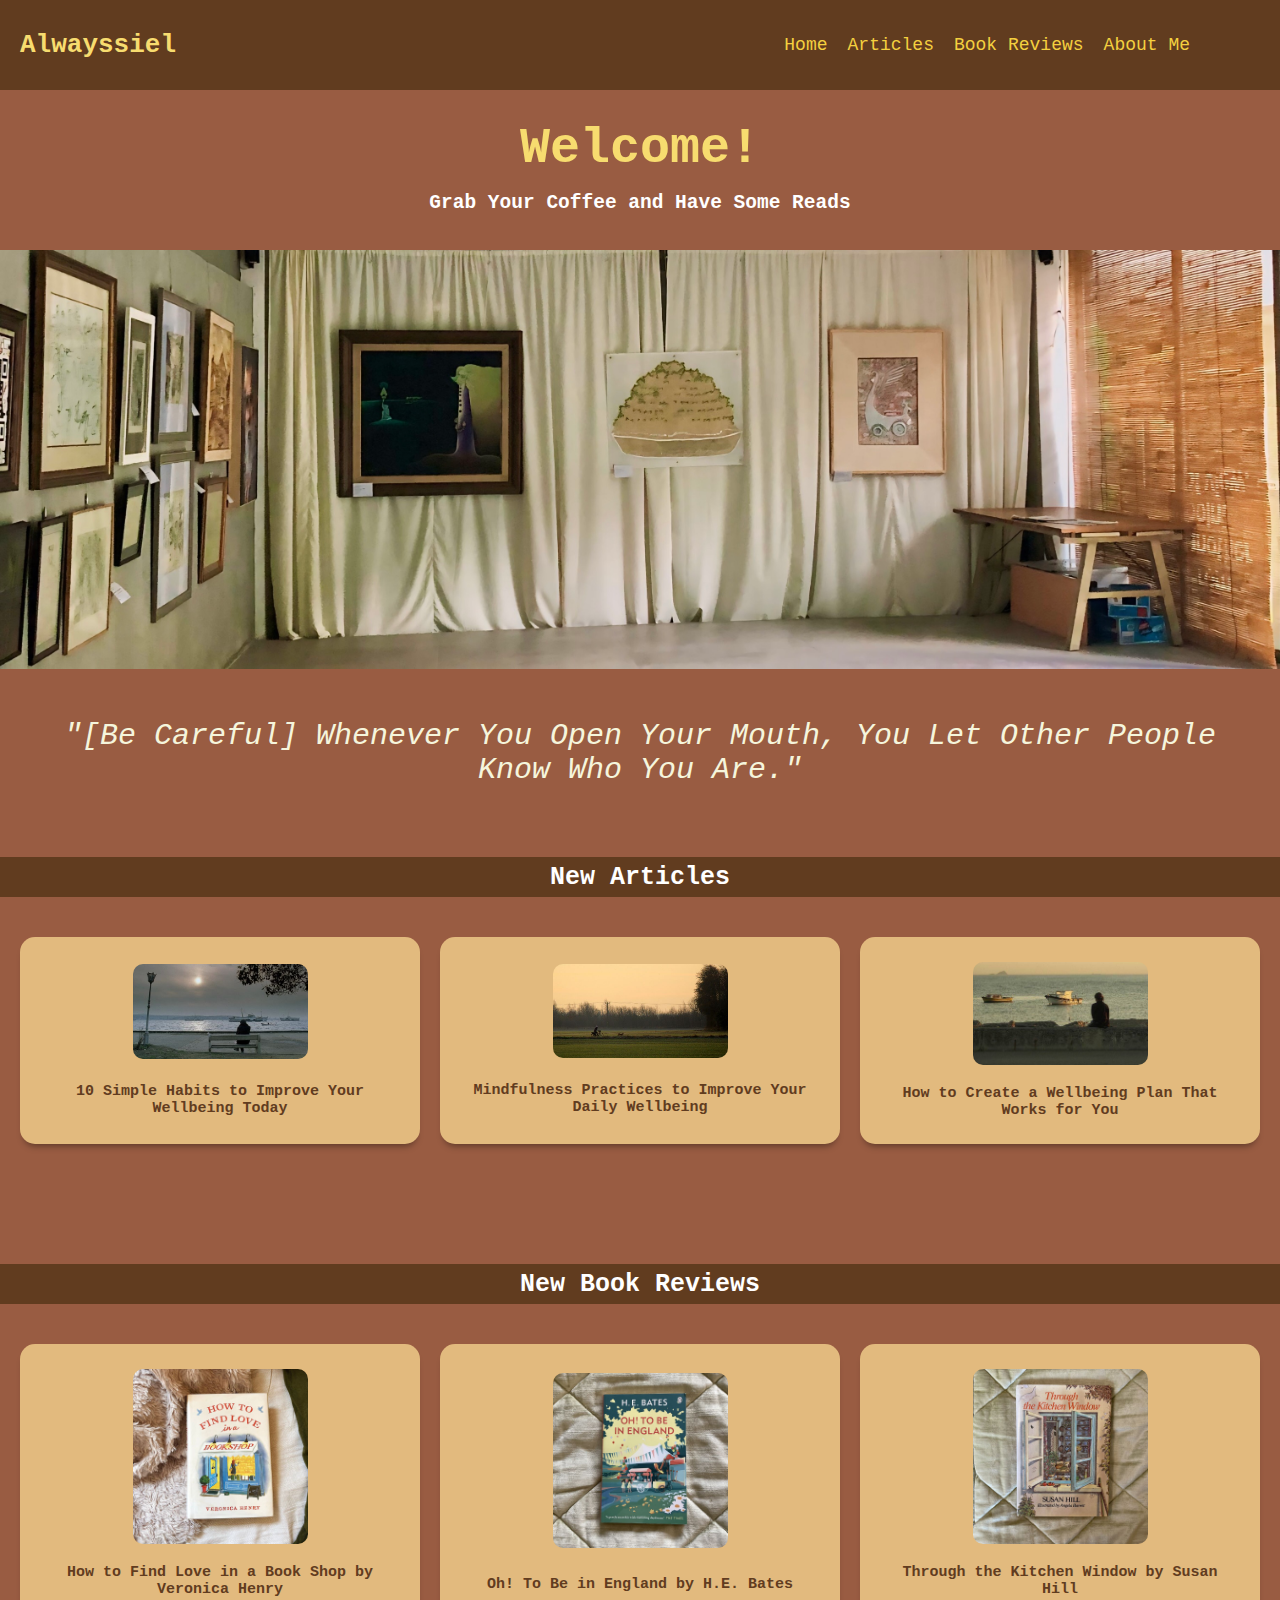
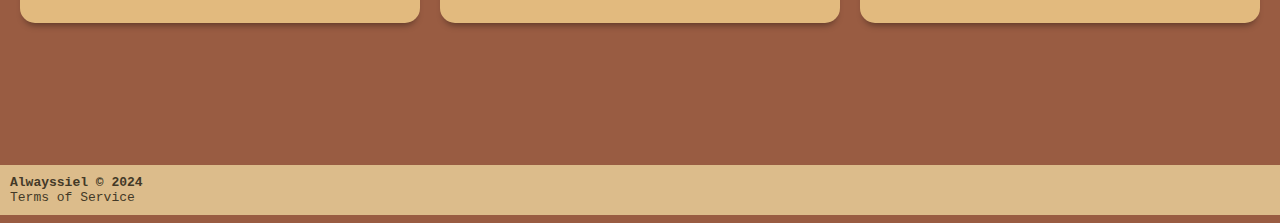
<file: index.html>
<!DOCTYPE html>
<html lang="en">
<head>
    <meta charset="utf-8">
    <meta name="viewport" content="width=device-width, initial-scale=1.0">
    <title>Alwayssiel</title>

    <!--CUSTOM CSS-->
    <link rel="stylesheet" href="index.css">
</head>

<body style="background-color: rgb(153, 92, 66); min-height: 100vh;">
<header class="header">
    <h1 style="color: #F7DC6F"> Alwayssiel</h1> 
        <!--MENU-->
            <nav class="nav">
                <ul>
                    <li><a href="#">Home</a></li>
                    <li><a href="projects-articles.html">Articles</a></li>
                    <li><a href="project-bookreviews.html">Book Reviews</a></li>
                    <li><a href="project-aboutme.html">About Me</a></li>
                </ul>
            </nav>
</header>

    <!--WELCOMING TEXT-->
    <h2 class="title main-title">Welcome!</h2>
    <h2 class="title secondary-title">Grab Your Coffee and Have Some Reads</h2>

<br>
<br>

        <!--WELCOMING POST-->
        <section>
        <div class="flex-container">
        <img src="assets/mainfoto3.jpg" alt="Welcoming Post">
        <p style="color:beige; font-size: 30px; text-align: center;
        font-family: monospace; padding-top: 50px; margin-left: 50px; margin-right: 50px; font-style:italic;">"[Be Careful] Whenever You Open Your Mouth, You Let Other People Know Who You Are."</p>
        </div>
        </section>


        <!-- NEW ARTICLES -->
        <section id="display-area">
            <h2 class="h2"> New Articles </h2>
        </section>

        <section class="main-cards">
            <div class="card" id="ArticlesCard">
                <img src="assets/A1.jpeg" alt="artikelimg">
                    <a href="contohartikel1.html">10 Simple Habits to Improve Your Wellbeing Today</a>
            </div>

            <div class="card" id="ArticlesCard">
                <img src="assets/A2.jpeg" alt="artikelimg">
                    <a href="contohartikel2.html">Mindfulness Practices to Improve Your Daily Wellbeing</a>
            </div>

            <div class="card" id="ArticlesCard">
                <img src="assets/A3.jpeg" alt="artikelimg">
                    <a href="contohartikel3.html">How to Create a Wellbeing Plan That Works for You</a>
            </div>
        </section>


        <!-- NEW BOOK REVIEWS -->
        <section id="display-area">
            <h2 class="h2-2"> New Book Reviews </h2>
        </section>

        <section class="main-cards">
            <div class="card" id="BookReviewsCard">
                <img src="assets/book1.jpeg" alt="bookreviewsimg">
                    <a href="contohbookreview1.html">How to Find Love in a Book Shop by Veronica Henry</a>
            </div>

            <div class="card" id="BookReviewsCard">
                <img src="assets/book2.jpeg" alt="bookreviewsimg">
                    <a href="contohbookreview2.html">Oh! To Be in England by H.E. Bates</a>
            </div>

            <div class="card" id="BookReviewsCard">
                <img src="assets/book3.jpeg" alt="bookreviewsimg">
                    <a href="contohbookreview3.html">Through the Kitchen Window by Susan Hill</a>
            </div>
        </section>

    

    <br>
    <br>
    <br>
    <br>
    
    <!---FOOTER--->
        <footer>
            <p><b> Alwayssiel &copy; 2024 </b></p>
            <p> Terms of Service </p>
        </footer>

</body>
</html>
</file>
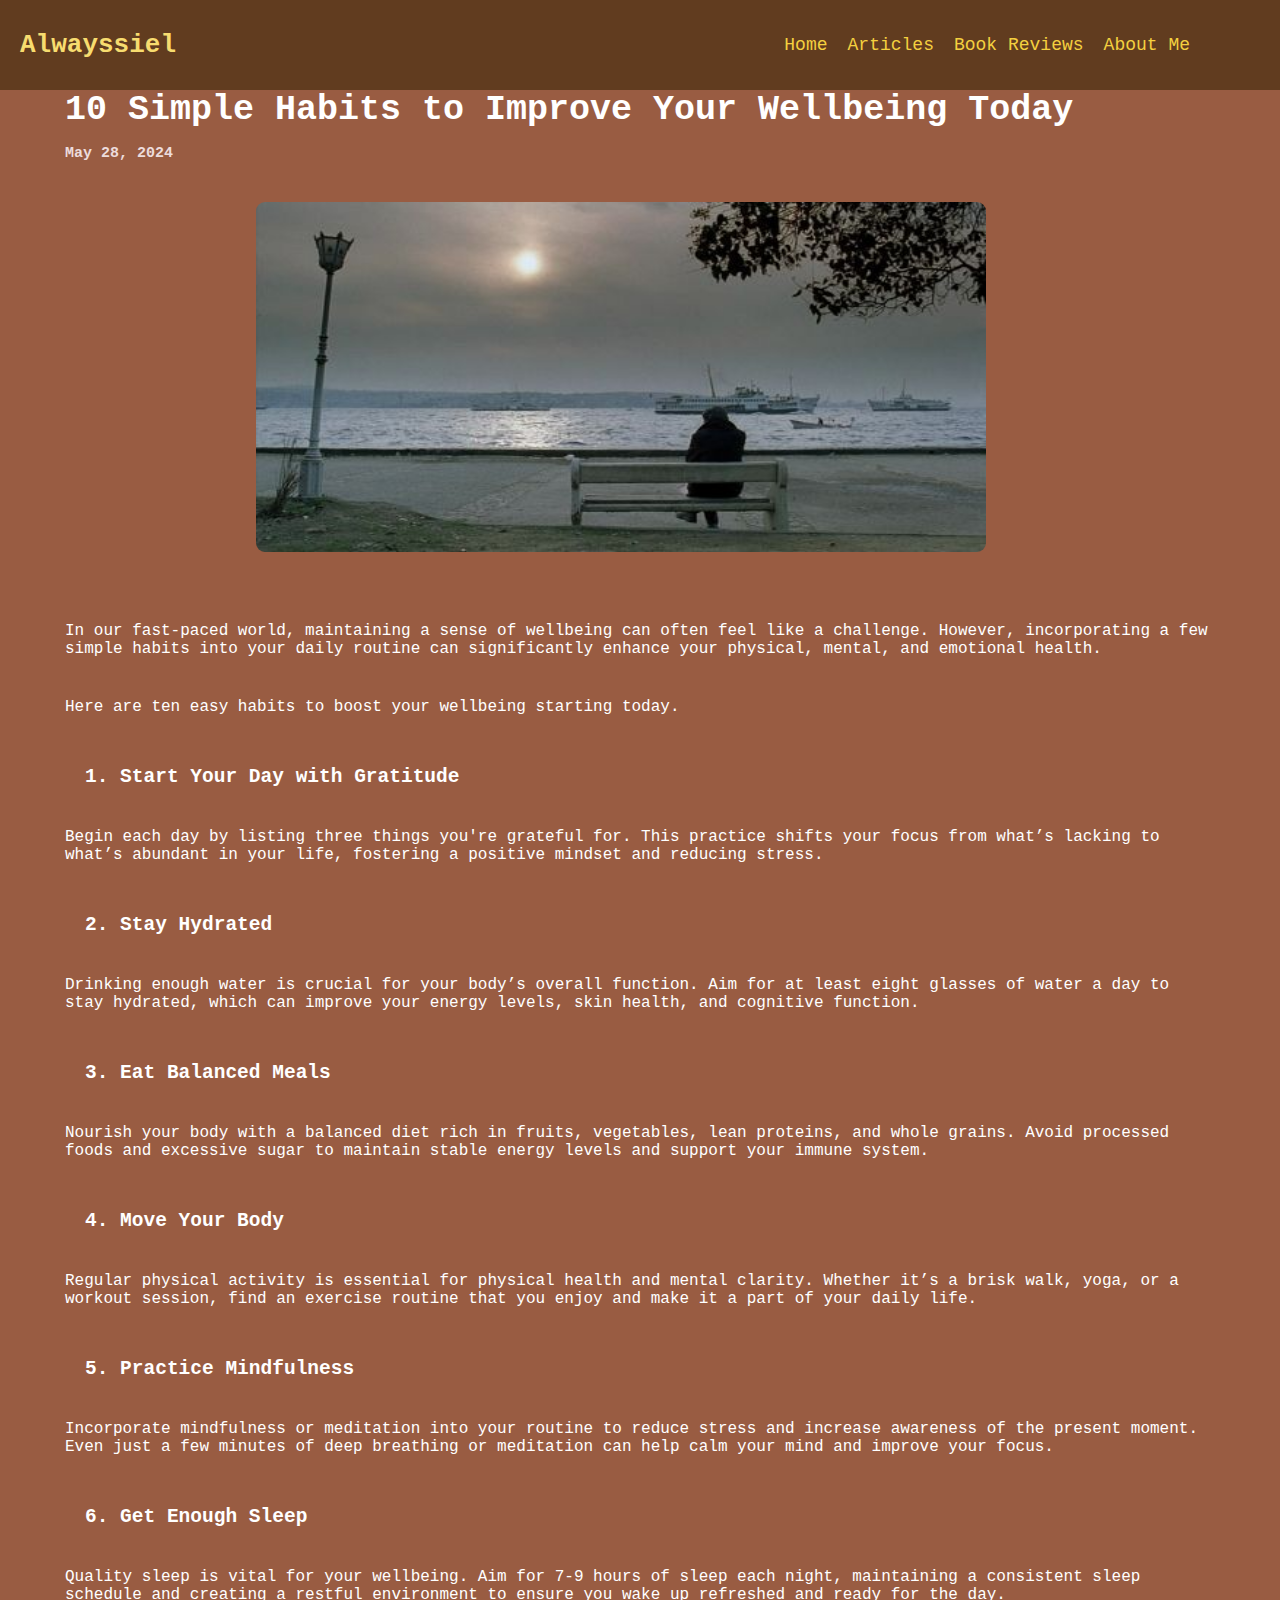
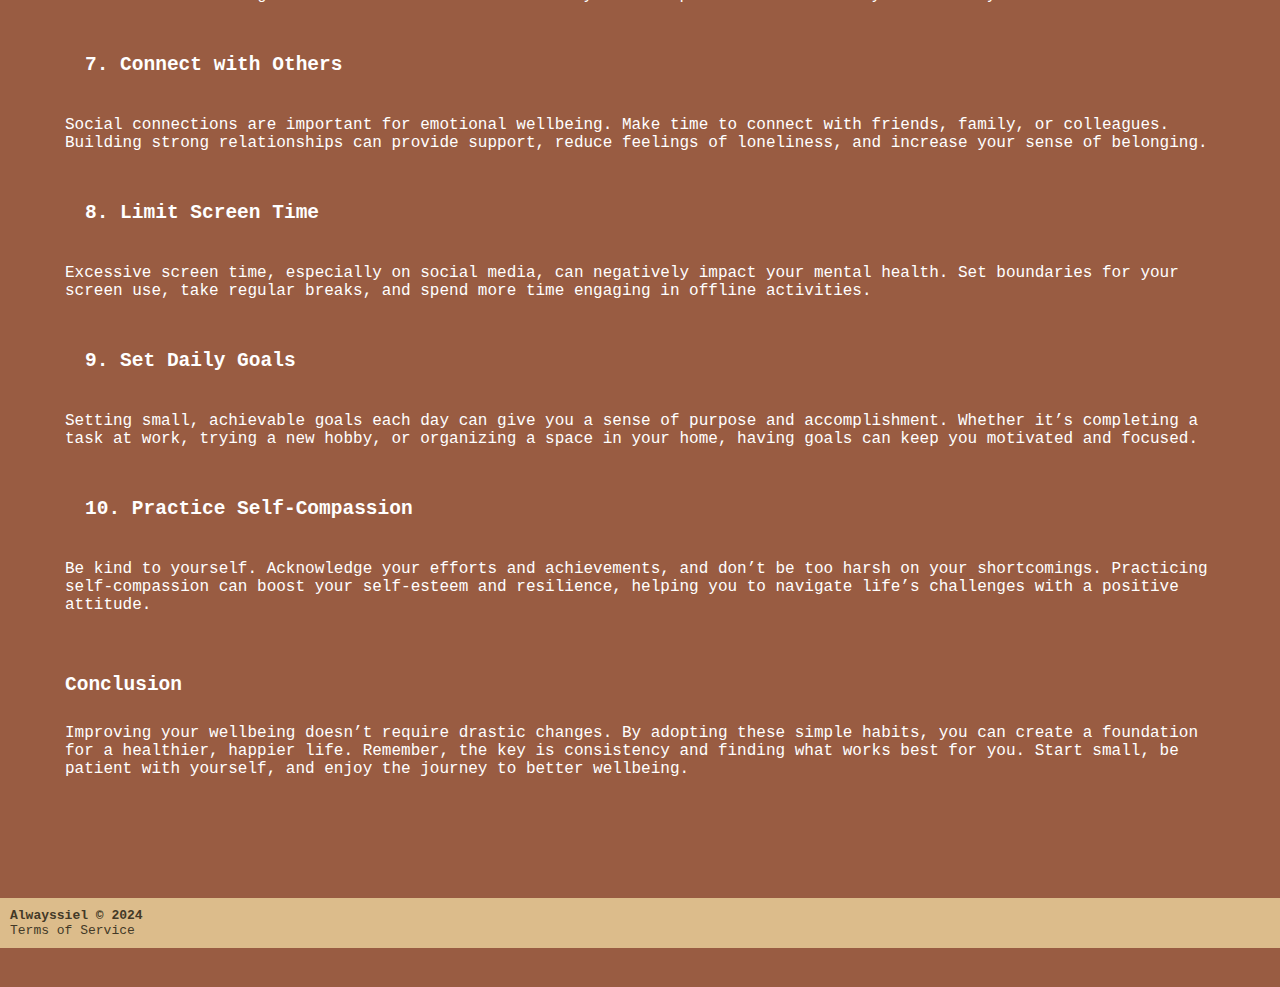
<file: contohartikel1.html>
<!DOCTYPE html>
<html lang="en">

<head>
    <meta charset="utf-8">
    <meta name="viewport" content="width=device-width, initial-scale=1.0">
    <title>Alwayssiel</title>

    <!--CUSTOM CSS-->
    <link rel="stylesheet" href="index.css">
</head>

<body style="background-color: rgb(153, 92, 66);">
    <header class="header">
        <h1 style="color: #F7DC6F"> Alwayssiel</h1> 
            <div class="grid-container">
            </div>
            <!--MENU-->
                <nav class="nav">
                    <ul>
                        <li><a href="index.html">Home</a></li>
                        <li><a href="projects-articles.html">Articles</a></li>
                        <li><a href="project-bookreviews.html">Book Reviews</a></li>
                        <li><a href="project-aboutme.html">About Me</a></li>
                    </ul>
                </nav>
            </div>
        </header>

        <section id="display-area">
            <!--TITLE ARTICLE-->
            <div>
                <h2 class="TITLE-As"><b>10 Simple Habits to Improve Your Wellbeing Today</b></h2>
                <h3 class="DATE-As">May 28, 2024</p>
            </div>

            <section>
            <div class="IMG-ContentAs">
                <img class="IMG-As" src="assets/A1.jpeg" alt="Foto-Artikel1">
            </div>
            </section>

            <div>
                    <!---FIRST SENTENCE-->
                    <p class="content-As"> In our fast-paced world, maintaining a sense of wellbeing can often feel like a challenge. However, incorporating a few simple habits into your daily routine can significantly enhance your physical, mental, and emotional health.</p>
                    <!---FULL CONTENT--->
                    <p class="maincontent-As">Here are ten easy habits to boost your wellbeing starting today.</p>
                    <h2 class="H2-As"><b>1. Start Your Day with Gratitude</b></h2>
                    <p class="maincontent-As">Begin each day by listing three things you're grateful for. This practice shifts your focus from what’s lacking to what’s abundant in your life, fostering a positive mindset and reducing stress.</p>
                    <h2 class="H2-As"><b>2. Stay Hydrated</b></h2>
                    <p class="maincontent-As">Drinking enough water is crucial for your body’s overall function. Aim for at least eight glasses of water a day to stay hydrated, which can improve your energy levels, skin health, and cognitive function.</p>
                    <h2 class="H2-As"><b>3. Eat Balanced Meals</b></h2>
                    <p class="maincontent-As">Nourish your body with a balanced diet rich in fruits, vegetables, lean proteins, and whole grains. Avoid processed foods and excessive sugar to maintain stable energy levels and support your immune system.</p>
                    <h2 class="H2-As"><b>4. Move Your Body</b></h2>
                    <p class="maincontent-As">Regular physical activity is essential for physical health and mental clarity. Whether it’s a brisk walk, yoga, or a workout session, find an exercise routine that you enjoy and make it a part of your daily life.</p>
                    <h2 class="H2-As"><b>5. Practice Mindfulness</b></h2>
                    <p class="maincontent-As">Incorporate mindfulness or meditation into your routine to reduce stress and increase awareness of the present moment. Even just a few minutes of deep breathing or meditation can help calm your mind and improve your focus.</p>
                    <h2 class="H2-As"><b>6. Get Enough Sleep</b></h2>
                    <p class="maincontent-As">Quality sleep is vital for your wellbeing. Aim for 7-9 hours of sleep each night, maintaining a consistent sleep schedule and creating a restful environment to ensure you wake up refreshed and ready for the day.</p>
                    <h2 class="H2-As"><b>7. Connect with Others</b></h2>
                    <p class="maincontent-As">Social connections are important for emotional wellbeing. Make time to connect with friends, family, or colleagues. Building strong relationships can provide support, reduce feelings of loneliness, and increase your sense of belonging.</p>
                    <h2 class="H2-As"><b>8. Limit Screen Time</b></h2>
                    <p class="maincontent-As">Excessive screen time, especially on social media, can negatively impact your mental health. Set boundaries for your screen use, take regular breaks, and spend more time engaging in offline activities.</p>
                    <h2 class="H2-As"><b>9. Set Daily Goals</b></h2>
                    <p class="maincontent-As">Setting small, achievable goals each day can give you a sense of purpose and accomplishment. Whether it’s completing a task at work, trying a new hobby, or organizing a space in your home, having goals can keep you motivated and focused.</p>
                    <h2 class="H2-As"><b>10. Practice Self-Compassion</b></h2>
                    <p class="maincontent-As">Be kind to yourself. Acknowledge your efforts and achievements, and don’t be too harsh on your shortcomings. Practicing self-compassion can boost your self-esteem and resilience, helping you to navigate life’s challenges with a positive attitude.</p>
                    <h2 class="H2-AsCon"><b>Conclusion</b></h2>
                    <p class="lastsentence-As">Improving your wellbeing doesn’t require drastic changes. By adopting these simple habits, you can create a foundation for a healthier, happier life. Remember, the key is consistency and finding what works best for you. Start small, be patient with yourself, and enjoy the journey to better wellbeing.</p>
                    </p>
                </div>
            </div>
        </section>

        <!---FOOTER--->

        <footer>
            <p><b> Alwayssiel &copy; 2024 </b></p>
            <p> Terms of Service </p>
        </footer>
</body>
</html>
</file>
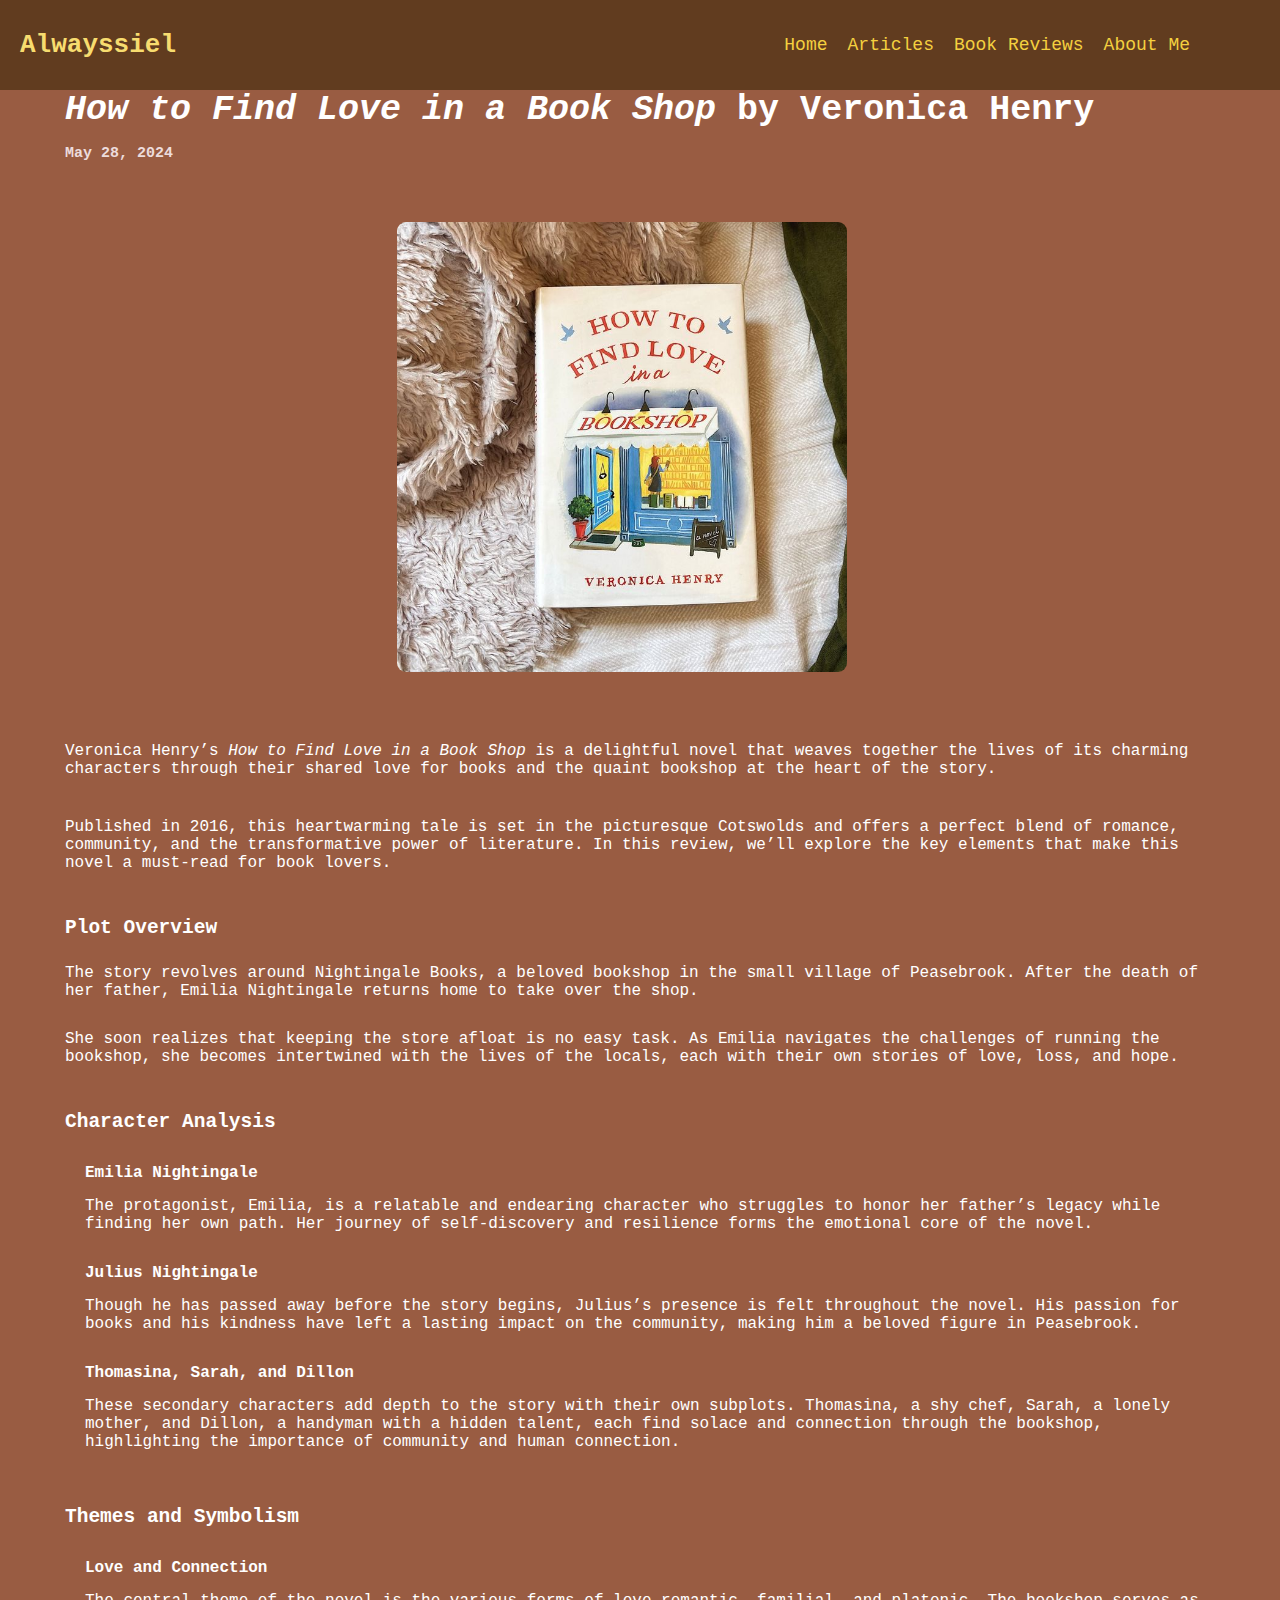
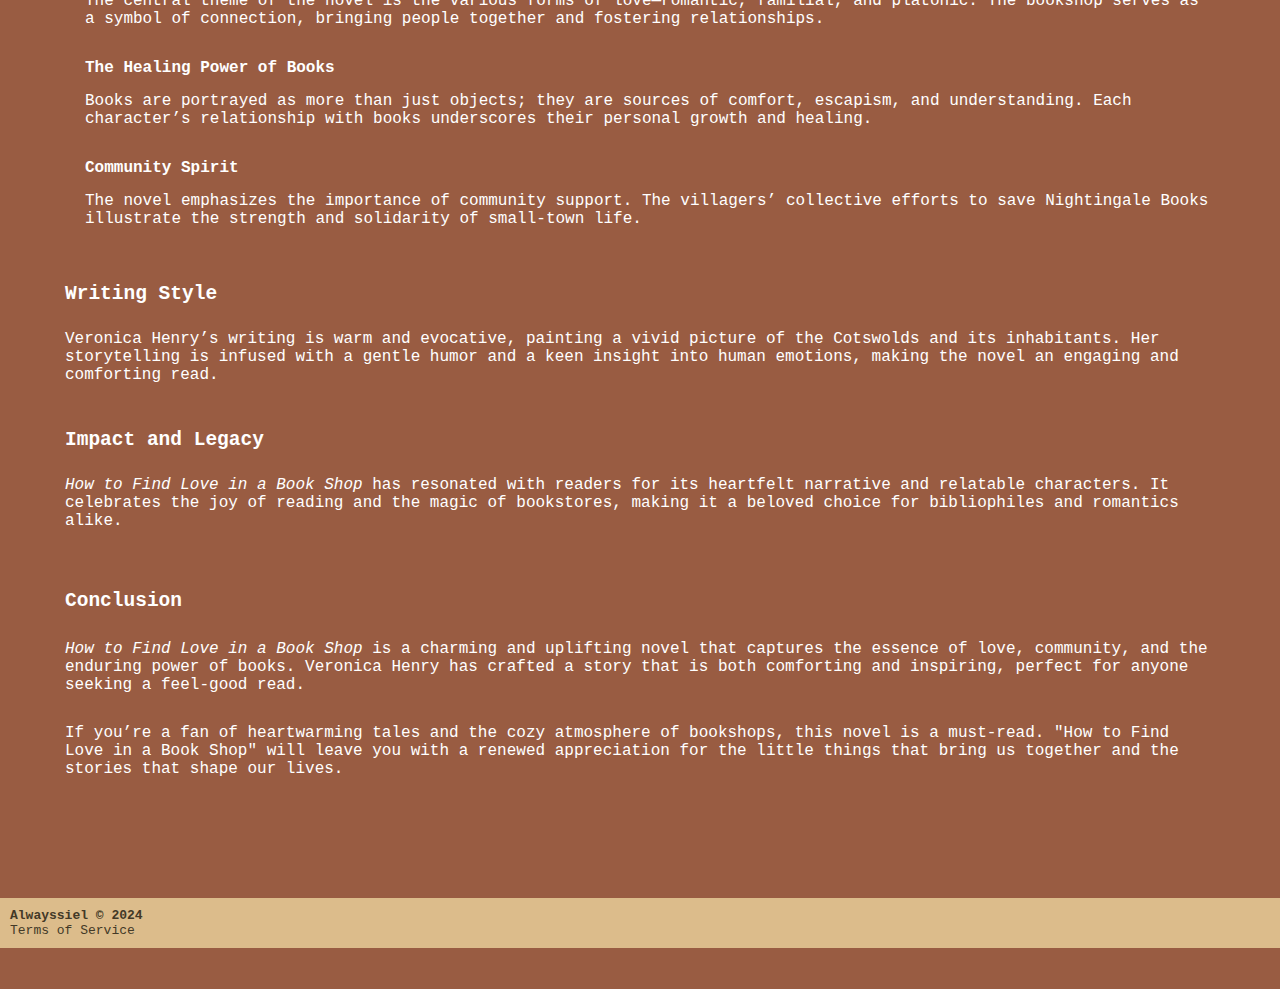
<file: contohbookreview1.html>
<!DOCTYPE html>
<html lang="en">

<head>
    <meta charset="utf-8">
    <meta name="viewport" content="width=device-width, initial-scale=1.0">
    <title>Alwayssiel</title>

    <!--CUSTOM CSS-->
    <link rel="stylesheet" href="index.css">
</head>

<body style="background-color: rgb(153, 92, 66);">
    <header class="header">
        <h1 style="color: #F7DC6F"> Alwayssiel</h1> 
            <div class="grid-container">
            </div>
            <!--MENU-->
                <nav class="nav">
                    <ul>
                        <li><a href="index.html">Home</a></li>
                        <li><a href="projects-articles.html">Articles</a></li>
                        <li><a href="project-bookreviews.html">Book Reviews</a></li>
                        <li><a href="project-aboutme.html">About Me</a></li>
                    </ul>
                </nav>
            </div>
        </header>

        <section id="display-area">
            <!--TITLE ARTICLE-->
            <div>
                <h2 class="TITLE-As"><b><i>How to Find Love in a Book Shop</i> by Veronica Henry</b></h2>
                <h3 class="DATE-As">May 28, 2024</p>
            </div>

            <section>
            <div class="IMG-ContentAs">
                <img class="IMG-RV" src="assets/book1.jpeg" alt="Foto-Artikel1">
            </div>
            </section>

            <div>
                <!---FIRST SENTENCE-->
                    <p class="content-As"> Veronica Henry’s <i>How to Find Love in a Book Shop</i> is a delightful novel that weaves together the lives of its charming characters through their shared love for books and the quaint bookshop at the heart of the story.</p>
                <!---FULL CONTENT--->
                    <p class="maincontent-As">Published in 2016, this heartwarming tale is set in the picturesque Cotswolds and offers a perfect blend of romance, community, and the transformative power of literature. In this review, we’ll explore the key elements that make this novel a must-read for book lovers.</p>
                    <h2 class="H2-Rv"><b>Plot Overview</b></h2>
                    <p class="maincontent-As">The story revolves around Nightingale Books, a beloved bookshop in the small village of Peasebrook. After the death of her father, Emilia Nightingale returns home to take over the shop.</p>
                    <p class="maincontent-As">She soon realizes that keeping the store afloat is no easy task. As Emilia navigates the challenges of running the bookshop, she becomes intertwined with the lives of the locals, each with their own stories of love, loss, and hope.</p>
                    <h2 class="H2-Rv"><b>Character Analysis</b></h2>
                        <ul>
                            <li><h3 class="H3-Rv"><b>Emilia Nightingale</b></h3></li>
                            <p class="maincontent-Aslist">The protagonist, Emilia, is a relatable and endearing character who struggles to honor her father’s legacy while finding her own path. Her journey of self-discovery and resilience forms the emotional core of the novel.</p>
                            <li><h3 class="H3-Rv"><b>Julius Nightingale</b></h3></li>
                            <p class="maincontent-Aslist">Though he has passed away before the story begins, Julius’s presence is felt throughout the novel. His passion for books and his kindness have left a lasting impact on the community, making him a beloved figure in Peasebrook.</p>
                            <li><h3 class="H3-Rv"><b>Thomasina, Sarah, and Dillon</b></h3></li>
                            <p class="maincontent-Aslist">These secondary characters add depth to the story with their own subplots. Thomasina, a shy chef, Sarah, a lonely mother, and Dillon, a handyman with a hidden talent, each find solace and connection through the bookshop, highlighting the importance of community and human connection.</p>
                        </ul>

                    <h2 class="H2-Rv"><b>Themes and Symbolism</b></h2>
                        <ul>
                            <li><h3 class="H3-Rv"><b>Love and Connection</b></h3></li>
                            <p class="maincontent-Aslist">The central theme of the novel is the various forms of love—romantic, familial, and platonic. The bookshop serves as a symbol of connection, bringing people together and fostering relationships.</p>
                            <li><h3 class="H3-Rv"><b>The Healing Power of Books</b></h3></li>
                            <p class="maincontent-Aslist">Books are portrayed as more than just objects; they are sources of comfort, escapism, and understanding. Each character’s relationship with books underscores their personal growth and healing.</p>
                            <li><h3 class="H3-Rv"><b>Community Spirit</b></h3></li>
                            <p class="maincontent-Aslist">The novel emphasizes the importance of community support. The villagers’ collective efforts to save Nightingale Books illustrate the strength and solidarity of small-town life.</p>
                        </ul>

                    <h2 class="H2-Rv"><b>Writing Style</b></h2>
                    <p class="maincontent-As">Veronica Henry’s writing is warm and evocative, painting a vivid picture of the Cotswolds and its inhabitants. Her storytelling is infused with a gentle humor and a keen insight into human emotions, making the novel an engaging and comforting read.</p>
                    <h2 class="H2-Rv"><b>Impact and Legacy</b></h2>
                    <p class="maincontent-As"><i>How to Find Love in a Book Shop</i> has resonated with readers for its heartfelt narrative and relatable characters. It celebrates the joy of reading and the magic of bookstores, making it a beloved choice for bibliophiles and romantics alike.</p>
                    
                    <h2 class="H2-AsCon"><b>Conclusion</b></h2>
                    <p class="maincontent-As"><i>How to Find Love in a Book Shop</i> is a charming and uplifting novel that captures the essence of love, community, and the enduring power of books. Veronica Henry has crafted a story that is both comforting and inspiring, perfect for anyone seeking a feel-good read.</p>
                    <p class="lastsentence-As">If you’re a fan of heartwarming tales and the cozy atmosphere of bookshops, this novel is a must-read. "How to Find Love in a Book Shop" will leave you with a renewed appreciation for the little things that bring us together and the stories that shape our lives.</p>
                </div>
            </div>
        </section>

        <!---FOOTER--->

        <footer>
            <p><b> Alwayssiel &copy; 2024 </b></p>
            <p> Terms of Service </p>
        </footer>
</body>
</html>
</file>
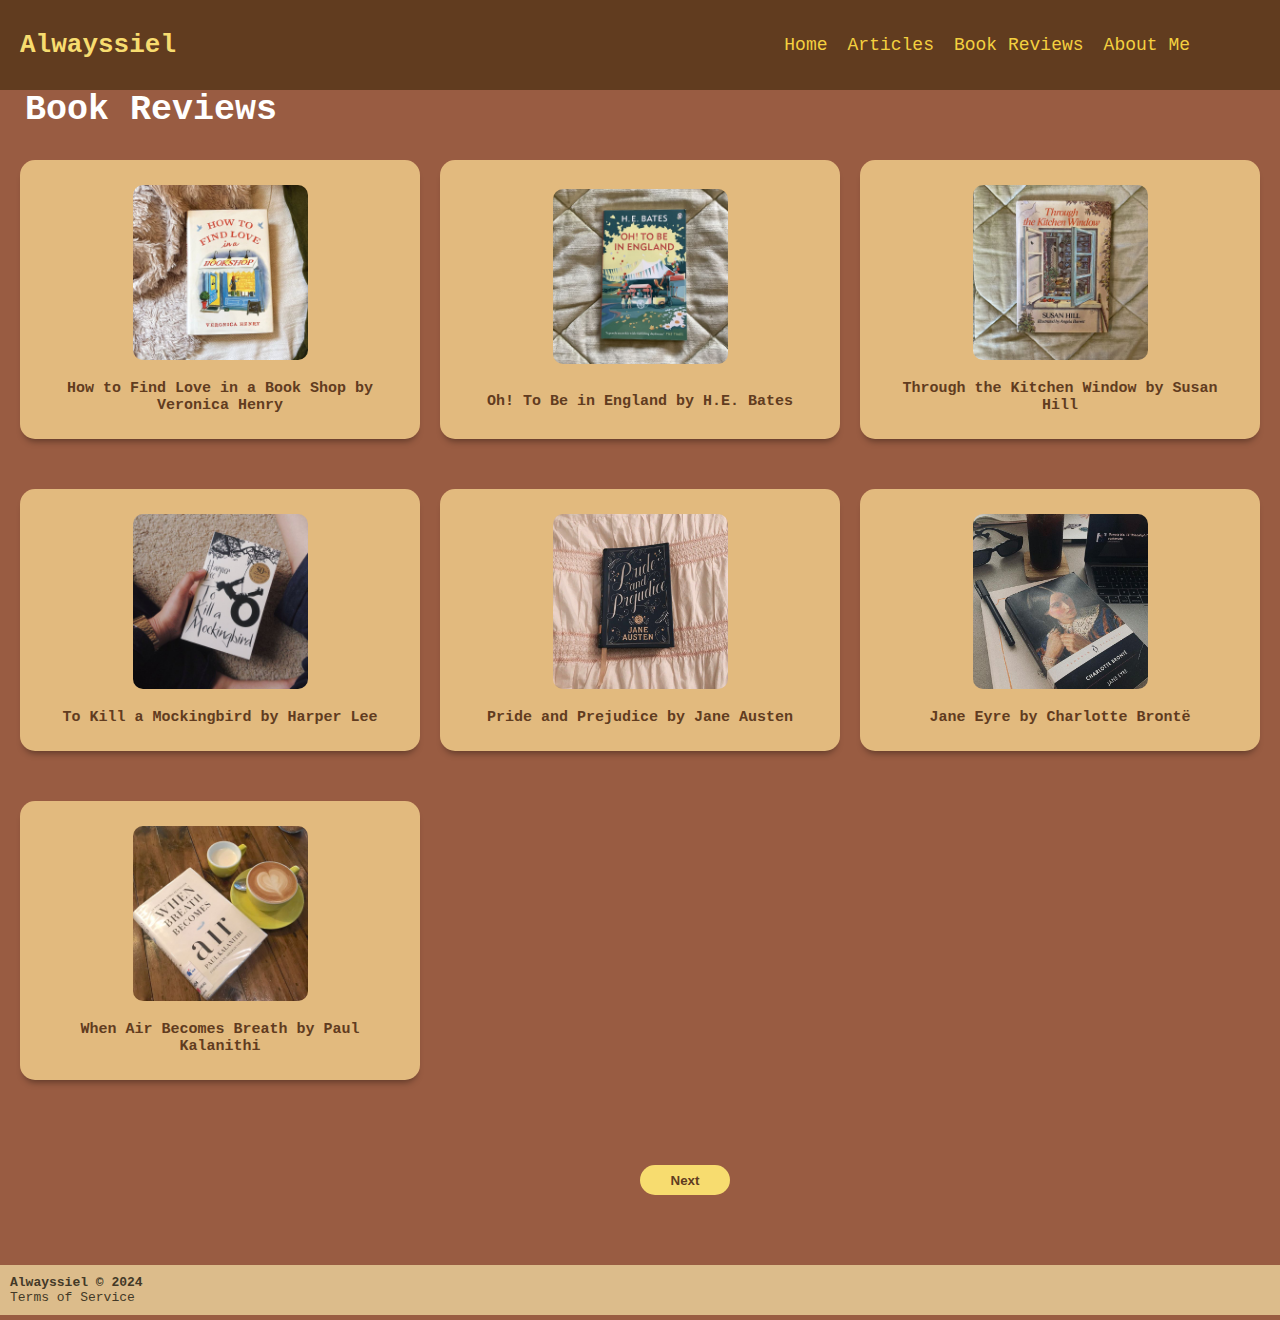
<file: project-bookreview.html>
<!DOCTYPE html>
<html lang="en">

<head>
    <meta charset="utf-8">
    <meta name="viewport" content="width=device-width, initial-scale=1.0">
    <title>Alwayssiel</title>

    <!--CUSTOM CSS-->
    <link rel="stylesheet" href="index.css">
</head>

<body style="background-color: rgb(153, 92, 66);">
    <header class="header">
        <h1 style="color: #F7DC6F"> Alwayssiel</h1> 
            <div class="grid-container">
            </div>
            <!--MENU-->
                <nav class="nav">
                    <ul>
                        <li><a href="index.html">Home</a></li>
                        <li><a href="projects-articles.html">Articles</a></li>
                        <li><a href="project-bookreviews.html">Book Reviews</a></li>
                        <li><a href="project-aboutme.html">About Me</a></li>
                    </ul>
                </nav>
            </div>
        </header>

        <!--ALL BOOK REVIEWS-->
        <section id="display-area">
            <div>
                <h2 class="h2-bookrv"> Book Reviews </h2>
            </div>
        
            <div class="bookrv-cards">
                <div class="card" id="BookReviewsCard">
                    <img src="assets/book1.jpeg" alt="bookreviewsimg">
                        <a href="contohbookreview1.html">How to Find Love in a Book Shop by Veronica Henry</a>
                </div>

                <div class="card" id="BookReviewsCard">
                    <img src="assets/book2.jpeg" alt="bookreviewsimg">
                        <a href="contohbookreview2.html">Oh! To Be in England by H.E. Bates</a>
                </div>

                <div class="card" id="BookReviewsCard">
                    <img src="assets/book3.jpeg" alt="bookreviewsimg">
                        <a href="contohbookreview3.html">Through the Kitchen Window by Susan Hill</a>
                </div>

                <div class="card" id="BookReviewsCard">
                    <img src="assets/B1.jpeg" alt="bookreviewsimg">
                        <a href="#">To Kill a Mockingbird by Harper Lee</a>
                </div>

                <div class="card" id="BookReviewsCard">
                    <img src="assets/B2.jpeg" alt="bookreviewsimg">
                        <a href="#">Pride and Prejudice by Jane Austen</a>
                </div>

                <div class="card" id="BookReviewsCard">
                    <img src="assets/B3.jpeg" alt="bookreviewsimg">
                        <a href="#">Jane Eyre by Charlotte Brontë</a>
                </div>

                <div class="card" id="BookReviewsCard">
                    <img src="assets/B4.jpeg" alt="bookreviewsimg">
                        <a href="#">When Air Becomes Breath by Paul Kalanithi</a>
                </div>
            </div>
        </section>


        <!-- Add next button -->
    <section>
        <div class="next-button">
            <button class="button">
                <a href="#" class="next-buttontext"><b> Next </b></a>
            </button>
        </div>
    </section>

        <!---FOOTER--->
        <footer>
            <p><b> Alwayssiel &copy; 2024 </b></p>
            <p> Terms of Service </p>
        </footer>
</body>
</html>
</file>
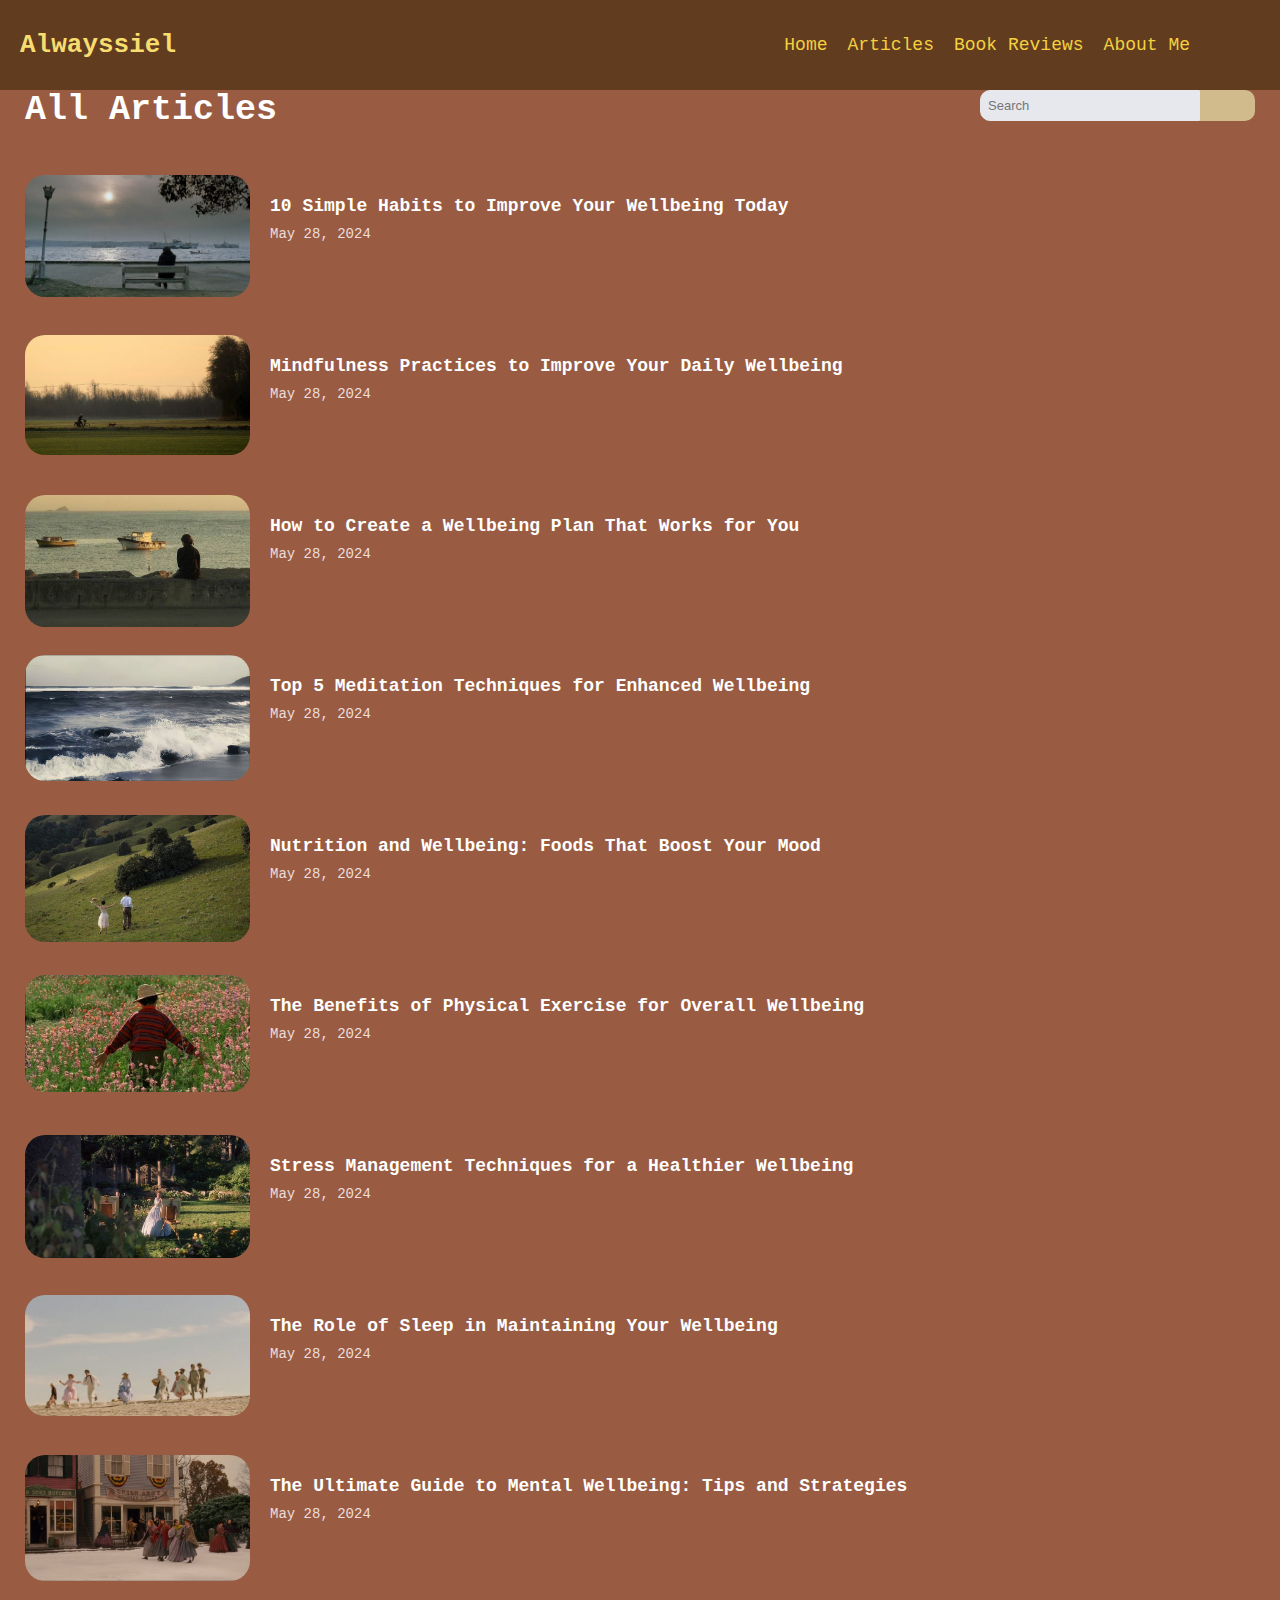
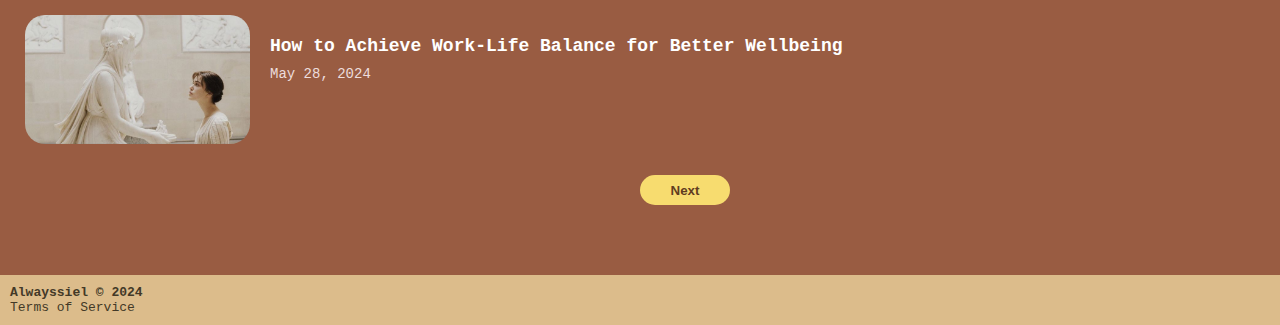
<file: projects-articles.html>
<!DOCTYPE html>
<html lang="en">

<head>
    <meta charset="utf-8">
    <meta name="viewport" content="width=device-width, initial-scale=1.0">
    <title>Alwayssiel</title>

    <!--CUSTOM CSS-->
    <link rel="stylesheet" href="index.css">
</head>

<body style="background-color: rgb(153, 92, 66);">
    <header class="header">
        <h1 style="color: #F7DC6F"> Alwayssiel</h1> 
            <div class="grid-container">
            </div>
            <!--MENU-->
                <nav class="nav">
                    <ul>
                        <li><a href="index.html">Home</a></li>
                        <li><a href="projects-articles.html">Articles</a></li>
                        <li><a href="project-bookreviews.html">Book Reviews</a></li>
                        <li><a href="project-aboutme.html">About Me</a></li>
                    </ul>
                </nav>
            </div>
        </header>

        <!--ALL ARTICLES PAGE-->
        <header>
        <section id="display-area">
            <!---SEARCH BUTTON--->
            <div class="header-right">
                <form class="search" onsubmit="return false;">
                    <input type="text" placeholder="Search" name="search" id="searchInput">
                    <button type="submit" onclick="searchArticles()"><i class="fa fa-search"></i></button>
                </form>
            </div>
            <!--TITLE PAGE ALL ARTICLES-->
            <div>
                <h2 class="list-article"> All Articles </h2>
            </div>
        </header>    

                <!--LIST ALL ARTICLES-->
                <div class="all-articles" id="list-allarticles">
                    <a class="A-article" href="contohartikel1.html">
                        <div class="A-articleimg">
                            <img class="artikel-foto" src="assets/A1.jpeg" alt="Article Image">
                        </div>
                        <div class="A-articletext">
                            <h2 class="A-articletitle">10 Simple Habits to Improve Your Wellbeing Today</h2>
                            <p class="Article-date">May 28, 2024</p>
                        </div>
                    </a>
                    <a class="A-article" href="contohartikel2.html">
                        <div class="A-articleimg">
                            <img class="artikel-foto" src="assets/A2.jpeg" alt="Article Image">
                         </div>
                        <div class="A-articletext">
                            <h2 class="A-articletitle">Mindfulness Practices to Improve Your Daily Wellbeing</h2>
                            <p class="Article-date">May 28, 2024</p>
                        </div>
                    </a>
                    <a class="A-article" href="contohartikel3.html">
                        <div class="A-articleimg">
                            <img class="artikel-foto" src="assets/A3.jpeg" alt="Article Image">
                        </div>
                        <div class="A-articletext">
                            <h2 class="A-articletitle">How to Create a Wellbeing Plan That Works for You</h2>
                            <p class="Article-date">May 28, 2024</p>
                        </div>
                    </a>
                    <a class="A-article" href="#">
                        <div class="A-articleimg">
                            <img class="artikel-foto" src="assets/A4.jpeg" alt="Article Image">
                        </div>
                        <div class="A-articletext">
                            <h2 class="A-articletitle">Top 5 Meditation Techniques for Enhanced Wellbeing</h2>
                            <p class="Article-date">May 28, 2024</p>
                        </div>
                    </a>
                    <a class="A-article" href="#">
                        <div class="A-articleimg">
                            <img class="artikel-foto" src="assets/A5.jpeg" alt="Article Image">
                        </div>
                        <div class="A-articletext">
                            <h2 class="A-articletitle">Nutrition and Wellbeing: Foods That Boost Your Mood</h2>
                            <p class="Article-date">May 28, 2024</p>
                        </div>
                    </a>
                    <a class="A-article" href="#">
                        <div class="A-articleimg">
                            <img class="artikel-foto" src="assets/A6.jpeg" alt="Article Image">
                        </div>
                        <div class="A-articletext">
                            <h2 class="A-articletitle">The Benefits of Physical Exercise for Overall Wellbeing</h2>
                            <p class="Article-date">May 28, 2024</p>
                        </div>
                    </a>
                    <a class="A-article" href="#">
                        <div class="A-articleimg">
                            <img class="artikel-foto" src="assets/A7.jpeg" alt="Article Image">
                        </div>
                        <div class="A-articletext">
                            <h2 class="A-articletitle">Stress Management Techniques for a Healthier Wellbeing</h2>
                            <p class="Article-date">May 28, 2024</p>
                        </div>
                    </a>
                    <a class="A-article" href="#">
                        <div class="A-articleimg">
                            <img class="artikel-foto" src="assets/A8.jpeg" alt="Article Image">
                        </div>
                        <div class="A-articletext">
                            <h2 class="A-articletitle">The Role of Sleep in Maintaining Your Wellbeing</h2>
                            <p class="Article-date">May 28, 2024</p>
                        </div>
                    </a>
                    <a class="A-article" href="#">
                        <div class="A-articleimg">
                            <img class="artikel-foto" src="assets/A9.jpeg" alt="Article Image">
                        </div>
                        <div class="A-articletext">
                            <h2 class="A-articletitle">The Ultimate Guide to Mental Wellbeing: Tips and Strategies</h2>
                            <p class="Article-date">May 28, 2024</p>
                        </div>
                    </a>
                    <a class="A-article" href="#">
                        <div class="A-articleimg">
                            <img class="artikel-foto" src="assets/A10.jpeg" alt="Article Image">
                        </div>
                        <div class="A-articletext">
                            <h2 class="A-articletitle">How to Achieve Work-Life Balance for Better Wellbeing</h2>
                            <p class="Article-date">May 28, 2024</p>
                        </div>
                    </a>
                </div>
        </section>


        <!-- Add next button -->
    <section>
        <div class="next-button">
            <button class="button">
                <a href="articlespage2.html" class="next-buttontext"><b> Next </b></a>
            </button>
        </div>
    </section>

        <!---FOOTER--->
    <footer>
        <p><b> Alwayssiel &copy; 2024 </b></p>
        <p> Terms of Service </p>
    </footer>


<script src="index.js"></script>

</body>
</html>
</file>
<file: index.css>
body {
    min-height: 100vh;
}

* {
    margin: 0;
    padding: 0;
    box-sizing: border-box;
}


.grid-container {
    max-width: 100%;
    margin: 0 auto;
}
        
.header {
    width: 100%;
    height: 10%;
    background-color: #613c1f;
    display: flex;
    align-items: center;
    justify-content: space-between;
    padding: 10px 20px;
    font-family: monospace;
    position: fixed;
    top: 0;
    left: 0;
    z-index: 1000;
}

/*--Style for Alwayssiel--*/
#alwayssiel-logo {
    display: inline-block;
    text-justify: left;
    padding-left: 30px;
    padding-top: 20px;
    padding-bottom: 20px;
    justify-content: space-between
    margin-right: 20px; /* Adjust spacing as needed */
}

/*--MENU--*/
.nav ul {
    list-style: none;
    margin: 0;
    padding: 0;
    display: flex;
    text-justify: right;
    padding-right: 30px;
    padding-top: 20px;
    padding-bottom: 20px;
    margin-right: 20px;
    justify-content: right;
    font-size: 18px;
    font-family: monospace;
}

.nav li {
    margin-right: 20px;
}

.nav a {
    text-decoration:none;
    color: #F4D03F;
}

.nav a:hover {
    color: #666;
}


  /*--WELCOMING TEXT--*/
  .main-title {
    color: #F7DC6F;
    text-align: center;
    justify-content: center;
    padding-top: 120px;
    font-size: 50px;
    font-family: monospace;
}

.secondary-title {
    color: rgb(255, 255, 255);
    text-align: center;
    padding-top: 15px;
    font-family: monospace;
}

/*--WELCOMING POST--*/
.flex-container {
    display: flex;
    flex-direction: column;
    align-items: center;
}

img {
    width: 100%;
    margin: 0px;
}

.main p {
    color: #ffffff;
    font-size: 50px
    text-align: center;
    font-family: monospace;
    font-size: 50px;
}


/*-- NEW ARTICLES AND BOOK REVIEWS SECTIONS--*/
.h2 {
    grid-area: h2;
    text-align: center;
    justify-content: center;
    margin-top: 70px;
    margin-bottom: 20px;
    font-size: 25px;
    color:#ffffff;
    font-family: monospace;
    background-color: #613c1f;
    width: 100%;
    height: 40px;
    padding-top: 6px;
}

.h2-2 {
    grid-area: h2;
    text-align: center;
    margin-top: 70px;
    margin-bottom: 20px;
    justify-content: center;
    font-size: 25px;
    color:#ffffff;
    font-family: monospace;
    background-color: #613c1f;
    width: 100%;
    height: 40px;
    padding-top: 6px;
}

.main-cards {
    display: grid;
    grid-template-columns: 1fr 1fr 1fr;
    gap: 20px;
    padding: 20px;
}

.card {
    display: flex;
    flex-direction: column;
    justify-content: space-around;
    padding: 25px;
    margin-bottom: 30px;
    background-color: #e2ba7e;
    box-sizing: border-box;
    border-radius:15px;
    box-shadow: 0 6px 7px -4px rgba(0, 0, 0, 0.4);
    color: #4c3c00;
}
     

.card img {
    display: block;
    margin: 0 auto 10px auto; /* Center the image and add space below it */
    max-width: 50%; /* Ensure the image fits within the card */
    border-radius: 10px;
}

.card a {
    display: block;
    text-decoration: none;
    color: #613c1f;
    font-weight: bold;
    margin-top: 10px;
    text-align: justify;
    font-family: monospace;
    font-size: 15px;
    text-align: center;
}


/*--ALL ARTICLES PAGE TITLE--*/
.list-article{
    text-align: left;
    padding-left: 25px;
    padding-top: 90px;
    padding-bottom: 10px;
    font-size: 35px;
    color:#ffffff;
    font-family: monospace;
}

/*--SEARCH--*/
.search{
    display: flex;
    width: 300px;
    float: right;
    padding-right: 25px;
    padding-top: 90px;
    padding-bottom: 10px;
}

form.search input[type=text] {
    padding: 7px;
    font-size: 13px;
    border: 1px solid #e6e8ed;
    float: left;
    width: 80%;
    background: #e6e8ed;
    border-radius: 10px 0px 0px 10px;
    outline: none;
}

form.search input[type=text]:focus{
    border: 1px solid #e6e8ed;
}

form.search button {
    float: left;
    width: 20%;
    padding: 5px;
    background: #d1bb8d;
    color: #005FB1;
    font-size: 17px;
    border: 0px;
    border-left: none;
    cursor: pointer;
    border-radius: 0px 10px 10px 0px;
}

/*--LIST ALL ARTICLES--*/
.A-article {
    display: flex;
    flex-direction: row;
    margin-bottom: 20px;
    text-decoration: none;
    padding-top: 10px;
    padding-bottom: 10px;
  }
  
.A-articleimg {
    width: 250px;
    height: 120px;
    padding-left: 25px;
    padding-top: 25px;
    margin-right: 20px;
}

.artikel-foto {
    border-radius: 20px;
}
  
.A-articletext {
    width: 70%;
    padding-top: 46px;
    text-decoration: none;
    color: #ffffff;
}
  
.A-articletitle {
    font-size: 18px;
    font-weight: bold;
    margin-bottom: 10px;
    text-decoration: none;
    font-family: monospace;
}
  
.Article-date {
    font-size: 14px;
    color: #eddcdc;
    font-family: monospace;
}


/*--BACK BUTTON--*/
.back-button {
    padding-left: 50%;
    padding-right: 50%;
    padding-top: 35px;
    padding-bottom: 50px;
}

.button {
    width: 90px;
    height: 30px;
    border-radius: 90px;
    border-style: none;
    background-color: #F7DC6F;
    box-shadow: #4c3c00;
}

.back-buttontext {
    color: #613c1f;
    text-decoration: none;
}

/*--NEXT BUTTON--*/
.next-button {
    padding-left: 50%;
    padding-right: 50%;
    padding-top: 35px;
    padding-bottom: 50px;
}

.button {
    width: 90px;
    height: 30px;
    border-radius: 90px;
    border-style: none;
    background-color: #F7DC6F;
    box-shadow: #4c3c00;
}

.next-buttontext {
    color: #613c1f;
    text-decoration: none;
}


/*--BOOK REVIEWS PAGE--*/
.h2-bookrv {
    text-align: left;
    padding-left: 25px;
    padding-top: 90px;
    padding-bottom: 10px;
    font-size: 35px;
    color:#ffffff;
    font-family: monospace;
}

.bookrv-cards {
    display: grid;
    grid-template-columns: 1fr 1fr 1fr;
    gap: 20px;
    padding: 20px;
}

.bookrv-pagecard {
    display: flex;
    flex-direction: column;
    justify-content: space-around;
    padding: 25px;
    margin-bottom: 30px;
    background-color: #e2ba7e;
    box-sizing: border-box;
    border-radius:15px;
    box-shadow: 0 6px 7px -4px rgba(0, 0, 0, 0.4);
    color: #4c3c00;
    width: 400px;
    height: 200px;
}
     

.card img {
    display: block;
    margin: 0 auto 10px auto; /* Center the image and add space below it */
    max-width: 50%; /* Ensure the image fits within the card */
    border-radius: 10px;
}

.card a {
    display: block;
    text-decoration: none;
    color: #613c1f;
    font-weight: bold;
    margin-top: 10px;
    text-align: justify;
    font-family: monospace;
    font-size: 15px;
    text-align: center;
}

.IMG-RV {
    display: block;
    margin-top: 50px;
    margin-right: 45%;
    margin-left: 31%;
    margin-bottom: 10px;
    width: 450px;
    height: 450px;
    border-radius: 9px;
}

.H2-Rv {
    margin-left: 65px;
    margin-right: 65px;
    margin-bottom: 15px;
    padding-top: 25px;
    font-family: monospace;
    color: #ffffff;
}

.H3-Rv {
    margin-left: 85px;
    margin-right: 65px;
    margin-bottom: 15px;
    margin-top: 30px;
    font-size: 16px;
    font-family: monospace;
    color: #ffffff;
}

.maincontent-Aslist {
    margin-left: 85px;
    margin-right: 65px;
    margin-bottom: 30px;
    margin-top: 15px;
    font-size: 16px;
    font-family: monospace;
    color: #ffffff;
}

/*--ARTICLE--*/
.TITLE-As {
    text-align: left;
    margin-left: 65px;
    margin-right: 65px;
    padding-top: 90px;
    padding-bottom: 10px;
    font-size: 35px;
    font-family: monospace;
    color: #ffffff;
}

.DATE-As {
    text-align: left;
    margin-left: 65px;
    margin-right: 65px;
    padding-top: 5px;
    padding-bottom: 10px;
    font-size: 15px;
    font-family: monospace;
    color: #eddcdc;
}


.IMG-As {
    display: block;
    margin-top: 30px;
    margin-right: 45%;
    margin-left: 20%;
    margin-bottom: 10px;
    width: 730px;
    height: 350px;
    border-radius: 9px;
}

.content-As {
    margin-left: 65px;
    margin-right: 65px;
    margin-bottom: 30px;
    margin-top: 70px;
    font-family: monospace;
    font-size: 16px;
    color: #ffffff;
}

.H2-As {
    margin-left: 85px;
    margin-right: 65px;
    margin-bottom: 30px;
    margin-top: 50px;
    font-family: monospace;
    color: #ffffff;
}

.maincontent-As {
    margin-left: 65px;
    margin-right: 65px;
    margin-bottom: 20px;
    padding-top: 10px;
    font-family: monospace;
    font-size: 16px;
    color: #ffffff;
}

.H2-AsCon {
    margin-left: 65px;
    margin-right: 65px;
    margin-bottom: 18px;
    margin-top: 60px;
    font-family: monospace;
    color: #ffffff;
}

.lastsentence-As {
    margin-left: 65px;
    margin-right: 65px;
    margin-bottom: 120px;
    padding-top: 10px;
    font-family: monospace;
    font-size: 16px;
    color: #ffffff;
}

.lastsentence-As a {
    font-family: monospace;
    font-size: 16px;
    color: #ffe476;
    text-decoration: none;
}

/*--ABOUT ME PAGE--*/
.About-metitle {
    text-align: left;
    padding-left: 65px;
    padding-top: 100px;
    margin-bottom: 10px;
    font-family: monospace;
    color: #ffffff;
    font-size: 45px;
}

.About-meProfile {
    padding-left: 65px;
    padding-top: 8px;
    margin-bottom: 20px;
    font-family: monospace;
    color: #ffffff;
    font-style: italic;
}

.About-meCard{
    display: grid;
    grid-template-columns: 1fr 2fr;
    margin-left: 35px;
    margin-top: 50px;
    margin-bottom: 100px;
}

.AM-Card {
    display: flex;
    align-items: center;
    background-color: #dcbc8b;
    box-sizing: border-box;
    border-radius: 100%;
    box-shadow: 0 6px 7px -4px rgba(0, 0, 0, 0.4);
    color: #4c3c00;
    width: 300px;
    height: 380px;
}

.AM-IMG {
    width: 310px;
    height: 330px;
    margin right: 20px;
    margin-left: 32px;
    margin-top: 58px;
    margin-bottom: 60px;
    border-radius: 100%;
}

.text-profile {
    display: flex
    text-align: left;
    padding-top: 0px;
    padding-right: 600px;
    margin-bottom: 10px;
    justify-content: left;
}


.text-AM {
    display: flex;
    align-text: left;
    align-items: center;
    margin-left: 60px;
    margin-right: 60px;
    margin-top: 25px;
    margin-bottom: 10px;
    font-family: monospace;
    color: #ffffff;
    font-size: 18px;
    width: 800px;
}

//* Medium <= 992px */
@media screen and (max-width: 992px) {
    .header {
        flex-direction: column;
        align-items: flex-start;
        
    }

    .list

    .nav {
        width: 100%;
    }

    .nav ul {
        flex-direction: column;
        width: 100%;
    }

    .nav li {
        width: 100%;
        text-align: left;
        padding: 10px 0;
    }

    .nav a {
        width: 100%;
        padding-left: 20px;
    }
}

/* Small <= 768px */
@media screen and (max-width: 768px) {
    .main-cards {
        grid-template-columns: 1fr;
        gap: 10px;
        margin-bottom: 0;
    }
    
    .IMG-ContentAs {
        grid-template-columns: 1fr;
        gap: 10px;
        margin-bottom: 0;
    }

    .charts-and-table {
        grid-template-columns: 1fr;
    }
}

/* Extra Small <= 576px */
@media screen and (max-width: 576px) {
    .AM-card, .bookrv-cards {
        padding: 10px;
    }

    .header {
        flex-direction: column;
        align-items: center;
    }

    .nav {
        flex-direction: column;
        gap: 5px;
    }
}

/*--FOOTER--*/
footer {
    position: relative;
    width: 100%;
    display: block;
    margin-top: 20px;
    justify-content: center;
    height: max-content;
    background-color: #dcbc8b;
    color: #433927;
    padding: 10px;
    font-family: monospace;
    table-layout: fixed;
}
</file>
